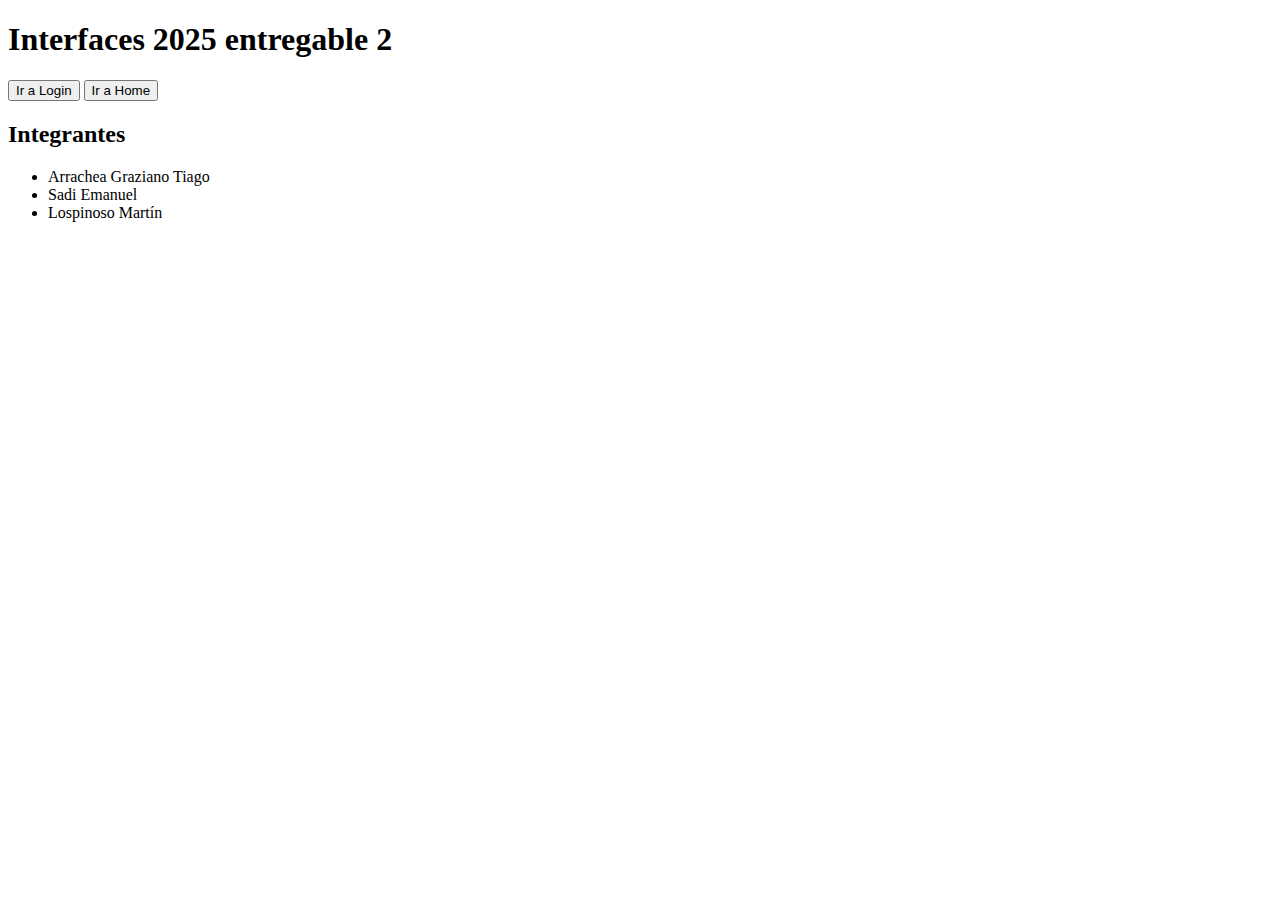
<file: index.html>
<!DOCTYPE html>
<html lang="en">
<head>
    <meta charset="UTF-8">
    <meta name="viewport" content="width=device-width, initial-scale=1.0">
    <title>Document</title>
</head>
<body>
    <h1>Interfaces 2025 entregable 2</h1>
    <button onclick="location.href='Login.html'">Ir a Login</button>
    <button onclick="location.href='Home.html'">Ir a Home</button>

    <h2>Integrantes</h2>
    <ul>
        <li>Arrachea Graziano Tiago</li>
        <li>Sadi Emanuel</li>
        <li>Lospinoso Martín</li>
</body>
</html>
</file>
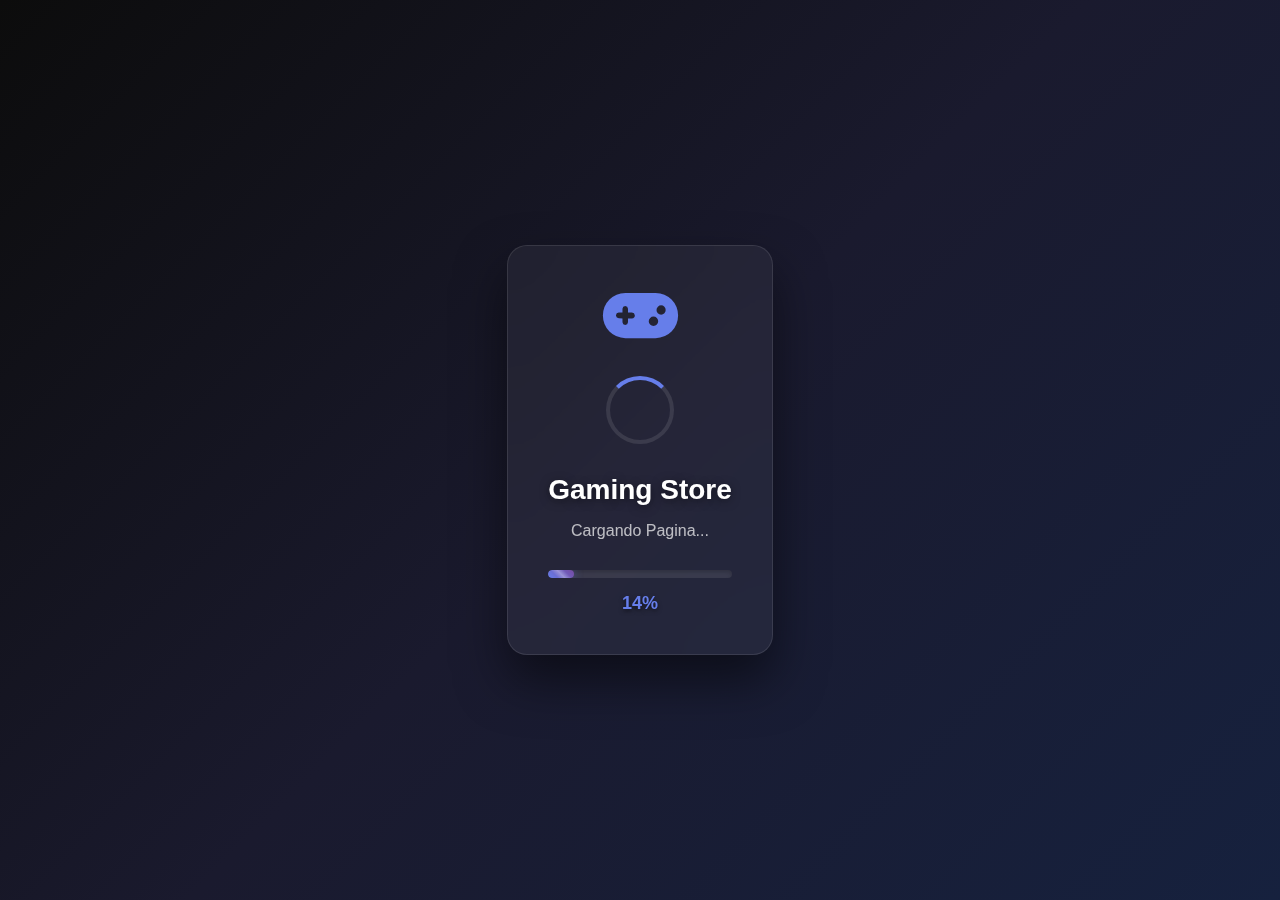
<file: Home.html>
<!DOCTYPE html>
<html>
<head>
    <meta charset="UTF-8">
    <meta name="viewport" content="width=device-width, initial-scale=1.0">
    <title>Gaming Store</title>
    <link rel="stylesheet" href="css/style.css" />
    <link href="https://cdnjs.cloudflare.com/ajax/libs/font-awesome/6.0.0/css/all.min.css" rel="stylesheet">
</head>
<body>

    <!-- Pantalla de carga -->
    <div id="pantalla-carga" class="pantalla-carga">
        <div class="carga-container">
            <div class="carga-logo">
                <i class="fas fa-gamepad"></i>
            </div>
            <div class="carga-spinner"></div>
            <div class="carga-texto">
                <h2>Gaming Store</h2>
                <p>Cargando Pagina...</p>
            </div>
            <div class="contenedor-progreso">
                <div class="barra-progreso">
                    <div class="relleno-progreso" id="relleno-progreso"></div>
                </div>
                <div class="porcentaje-progreso" id="porcentaje-progreso">0%</div>
            </div>
        </div>
    </div>

    <header class="header">
        <div class="logo">
            <div class="logo-icon">
                <i class="fas fa-gamepad"></i>
            </div>
        </div>
        
        <div class="contenedor-busqueda">
            <input type="text" placeholder="Buscar" class="entrada-busqueda">
            <i class="fas fa-search icono-busqueda"></i>
        </div>
        
        <div class="menu-toggle" id="menu-toggle">
            <i class="fas fa-bars"></i>
        </div>
        
        <!-- Menú hamburguesa desplegable -->
        <div class="menu-dropdown" id="menu-dropdown">
            <div class="menu-overlay" id="menu-overlay"></div>
            <div class="menu-panel">
                <div class="menu-header">
                    <h3>Menú</h3>
                    <button class="menu-close" id="menu-close">
                        <i class="fas fa-times"></i>
                    </button>
                </div>
                <div class="menu-content">
                    <ul class="menu-options">
                        <!-- Navegación principal -->
                        <li class="menu-option menu-nav-item active">
                            <i class="fas fa-home"></i>
                            <span>Inicio</span>
                        </li>
                        <li class="menu-option menu-nav-item">
                            <i class="fas fa-clock"></i>
                            <span>Recientes</span>
                        </li>
                        <li class="menu-option menu-nav-item">
                            <i class="fas fa-fire"></i>
                            <span>Tendencias</span>
                        </li>
                        <li class="menu-option menu-nav-item">
                            <i class="fas fa-lightbulb"></i>
                            <span>Sugerencias</span>
                        </li>
                        <li class="menu-option menu-nav-item">
                            <i class="fas fa-star"></i>
                            <span>Nuevos</span>
                        </li>
                        <li class="menu-option menu-nav-item">
                            <i class="fas fa-mountain"></i>
                            <span>Aventura</span>
                        </li>
                        <li class="menu-option menu-nav-item">
                            <i class="fas fa-car"></i>
                            <span>Autos</span>
                        </li>
                        <li class="menu-option menu-nav-item">
                            <i class="fas fa-crosshairs"></i>
                            <span>Battle Royale</span>
                        </li>
                        <li class="menu-option menu-nav-item">
                            <i class="fas fa-futbol"></i>
                            <span>Deportes</span>
                        </li>
                        <li class="menu-option menu-nav-item">
                            <i class="fas fa-ghost"></i>
                            <span>Terror</span>
                        </li>
                        <li class="menu-option menu-nav-item">
                            <i class="fas fa-shield-alt"></i>
                            <span>Guerra</span>
                        </li>
                        <li class="menu-option menu-nav-item">
                            <i class="fas fa-users"></i>
                            <span>Cooperativos</span>
                        </li>
                        
                        <!-- Separador -->
                        <li class="menu-separator" style="height: 1px; background: rgba(255, 255, 255, 0.1); margin: 20px 30px; display: none;"></li>
                        
                        <!-- Opciones del usuario -->
                        <li class="menu-option">
                            <i class="fas fa-user"></i>
                            <span>Perfil</span>
                        </li>
                        <li class="menu-option">
                            <i class="fas fa-cog"></i>
                            <span>Configuración</span>
                        </li>
                        <li class="menu-option">
                            <i class="fas fa-bell"></i>
                            <span>Notificaciones</span>
                        </li>
                        <li class="menu-option">
                            <i class="fas fa-share-alt"></i>
                            <span>Redes</span>
                        </li>
                        <li class="menu-option">
                            <i class="fas fa-life-ring"></i>
                            <span>Soporte</span>
                        </li>
                        <li class="menu-option">
                            <i class="fas fa-award"></i>
                            <span>Créditos</span>
                        </li>
                        <li class="menu-option">
                            <i class="fas fa-file-contract"></i>
                            <span>Términos de servicio</span>
                        </li>
                        <li class="menu-option">
                            <i class="fas fa-shield-alt"></i>
                            <span>Política de privacidad</span>
                        </li>
                        <li class="menu-option menu-logout">
                            <i class="fas fa-sign-out-alt"></i>
                            <span>Cerrar sesión</span>
                        </li>
                    </ul>
                </div>
            </div>
        </div>
    </header>

    <div class="main-container">
        <aside class="nav-bar" id="nav-bar">
            <nav class="nav-menu">
                <ul>
                    <li class="nav-item active">
                        <i class="fas fa-home"></i>
                        <span>Inicio</span>
                    </li>
                    <li class="nav-item">
                        <i class="fas fa-clock"></i>
                        <span>Recientes</span>
                    </li>
                    <li class="nav-item">
                        <i class="fas fa-fire"></i>
                        <span>Tendencias</span>
                    </li>
                    <li class="nav-item">
                        <i class="fas fa-lightbulb"></i>
                        <span>Sugerencias</span>
                    </li>
                    <li class="nav-item">
                        <i class="fas fa-star"></i>
                        <span>Nuevos</span>
                    </li>
                    <li class="nav-item">
                        <i class="fas fa-mountain"></i>
                        <span>Aventura</span>
                    </li>
                    <li class="nav-item">
                        <i class="fas fa-car"></i>
                        <span>Autos</span>
                    </li>
                    <li class="nav-item">
                        <i class="fas fa-crosshairs"></i>
                        <span>Battle Royale</span>
                    </li>
                    <li class="nav-item">
                        <i class="fas fa-futbol"></i>
                        <span>Deportes</span>
                    </li>
                    <li class="nav-item">
                        <i class="fas fa-ghost"></i>
                        <span>Terror</span>
                    </li>
                    <li class="nav-item">
                        <i class="fas fa-shield-alt"></i>
                        <span>Guerra</span>
                    </li>
                    <li class="nav-item">
                        <i class="fas fa-users"></i>
                        <span>Cooperativos</span>
                    </li>
                </ul>
            </nav>
        </aside>

        <main class="main-content">
            <section class="section">
                <h2 class="section-title">Novedades</h2>
                <div class="games-grid">
                    <div class="game-card">
                        <div class="game-imagen">
                            <a href="juego.html">
                                <img src="img\uncharted 4.jpg" alt="Uncharted 4">
                                <div class="boton-play">
                                    <i class="fas fa-play"></i>
                                </div>
                            </a>
                        </div>
                        <h3>UNCHARTED 4</h3>
                        <p>Aventura</p>
                    </div>
                    <div class="game-card">
                        <div class="game-imagen">
                            <img src="/img/cs2.jpg" alt="CS2">
                            <div class="boton-play">
                                <i class="fas fa-play"></i>
                            </div>
                        </div>
                        <h3>COUNTER STRIKE GLOBAL OFFENSIVE 2</h3>
                        <p>Acción</p>
                    </div>
                    <div class="game-card">
                        <div class="game-imagen">
                            <img src="img/fifa14.jpg" alt="FIFA 14">
                            <div class="boton-play">
                                <i class="fas fa-play"></i>
                            </div>
                        </div>
                        <h3>FIFA 14</h3>
                        <p>Deportes</p>
                    </div>
                    <div class="game-card">
                        <div class="game-imagen">
                            <img src="img/pes2013.jpg" alt="PES 2013">
                            <div class="boton-play">
                                <i class="fas fa-play"></i>
                            </div>
                        </div>
                        <h3>PES 2013</h3>
                        <p>Deportes</p>
                    </div>
                    <div class="game-card">
                        <div class="game-imagen">
                            <img src="img/black ops 3.jpg" alt="COD 3">
                            <div class="boton-play">
                                <i class="fas fa-play"></i>
                            </div>
                        </div>
                        <h3>COD 3</h3>
                        <p>Acción</p>
                    </div>
                    <div class="game-card">
                        <div class="game-imagen">
                            <img src="img/pes2012.jpg" alt="PES 2012">
                            <div class="boton-play">
                                <i class="fas fa-play"></i>
                            </div>
                        </div>
                        <h3>PES 2012</h3>
                        <p>Deportes</p>
                    </div>
                    <div class="game-card">
                        <div class="game-imagen">
                            <img src="img\fc26.jpg" alt="FIFA 26">
                            <div class="boton-play">
                                <i class="fas fa-play"></i>
                            </div>
                        </div>
                        <h3>FIFA 26</h3>
                        <p>Deportes</p>
                    </div>
                </div>
                <button class="flecha-scroll scroll-izquierda">
                    <i class="fas fa-chevron-left"></i>
                </button>
                <button class="flecha-scroll scroll-derecha">
                    <i class="fas fa-chevron-right"></i>
                </button>
            </section>

            <!-- Juegos para ti Section -->
            <section class="section">
                <h2 class="section-title">Juegos para ti</h2>
                <div class="games-grid horizontal">
                    <div class="game-card-horizontal">
                        <div class="game-imagen">
                            <img src="img/fifa15.jpg" alt="FIFA 15">
                            <div class="boton-play">
                                <i class="fas fa-play"></i>
                            </div>
                        </div>
                    </div>
                    <div class="game-card-horizontal">
                        <div class="game-imagen">
                            <img src="img/fifa16.jpg" alt="FIFA 16">
                            <div class="boton-play">
                                <i class="fas fa-play"></i>
                            </div>
                        </div>
                    </div>
                    <div class="game-card-horizontal">
                        <div class="game-imagen">
                            <img src="img/fifa17.jpg" alt="FIFA 17">
                            <div class="boton-play">
                                <i class="fas fa-play"></i>
                            </div>
                        </div>
                    </div>
                    <div class="game-card-horizontal">
                        <div class="game-imagen">
                            <img src="img/fifa18.jpg" alt="FIFA 18">
                            <div class="boton-play">
                                <i class="fas fa-play"></i>
                            </div>
                        </div>
                    </div>
                </div>
                <button class="flecha-scroll scroll-izquierda">
                    <i class="fas fa-chevron-left"></i>
                </button>
                <button class="flecha-scroll scroll-derecha">
                    <i class="fas fa-chevron-right"></i>
                </button>
            </section>

            <!-- Tendencias Section -->
            <section class="section">
                <h2 class="section-title">Tendencias</h2>
                <div class="games-grid horizontal">
                    <div class="game-card-horizontal">
                        <div class="game-imagen">
                            <img src="img\fifa19.jpg" alt="FIFA 19">
                            <div class="boton-play">
                                <i class="fas fa-play"></i>
                            </div>
                        </div>
                    </div>
                    <div class="game-card-horizontal">
                        <div class="game-imagen">
                            <img src="img/fifa20.jpg" alt="FIFA 20">
                            <div class="boton-play">
                                <i class="fas fa-play"></i>
                            </div>
                        </div>
                    </div>
                    <div class="game-card-horizontal">
                        <div class="game-imagen">
                            <img src="img\fifa21.jpg" alt="FIFA 21">
                            <div class="boton-play">
                                <i class="fas fa-play"></i>
                            </div>
                        </div>
                    </div>
                    <div class="game-card-horizontal">
                        <div class="game-imagen">
                            <img src="img\fifa22.jpg" alt="FIFA 22">
                            <div class="boton-play">
                                <i class="fas fa-play"></i>
                            </div>
                        </div>
                    </div>
                    <div class="game-card-horizontal">
                        <div class="game-imagen">
                            <img src="img/fifa23.jpg" alt="FIFA 23">
                            <div class="boton-play">
                                <i class="fas fa-play"></i>
                            </div>
                        </div>
                    </div>
                    <div class="game-card-horizontal">
                        <div class="game-imagen">
                            <img src="img/fc24.jpg" alt="FIFA 24">
                            <div class="boton-play">
                                <i class="fas fa-play"></i>
                            </div>
                        </div>
                    </div>
                </div>
                <button class="flecha-scroll scroll-izquierda">
                    <i class="fas fa-chevron-left"></i>
                </button>
                <button class="flecha-scroll scroll-derecha">
                    <i class="fas fa-chevron-right"></i>
                </button>
            </section>
        </main>
    </div>

    <!-- Footer -->
    <footer class="footer">
        <div class="footer-content">
            <div class="footer-column">
                <h4>Acerca de nosotros</h4>
                <ul>
                    <li><a href="#">Quiénes somos</a></li>
                    <li><a href="#">Equipo</a></li>
                </ul>
            </div>
            <div class="footer-column">
                <h4>Redes</h4>
                <ul>
                    <li><a href="#"><i class="fab fa-instagram"></i> Instagram</a></li>
                    <li><a href="#"><i class="fab fa-twitter"></i> Twitter</a></li>
                </ul>
            </div>
            <div class="footer-column">
                <h4>Contacto</h4>
                <ul>
                    <li><a href="#">emasadi280@gmail.com</a></li>
                    <li><a href="#">tiagod@gmail.com</a></li>
                </ul>
            </div>
            <div class="footer-column">
                <h4>Comunidad</h4>
                <ul>
                    <li><a href="#">Discord</a></li>
                    <li><a href="#">Foro</a></li>
                </ul>
            </div>
            <div class="footer-column">
                <h4>Privacidad</h4>
                <ul>
                    <li><a href="#">Política de privacidad</a></li>
                    <li><a href="#">Cookies</a></li>
                </ul>
            </div>
            <div class="footer-column">
                <h4>Ayuda</h4>
                <ul>
                    <li><a href="#">Errores frecuentes</a></li>
                    <li><a href="#">No encuentro un juego</a></li>
                </ul>
            </div>
        </div>
    </footer>

    <script src="javaScript.js"></script>
</body>
</html>
</file>
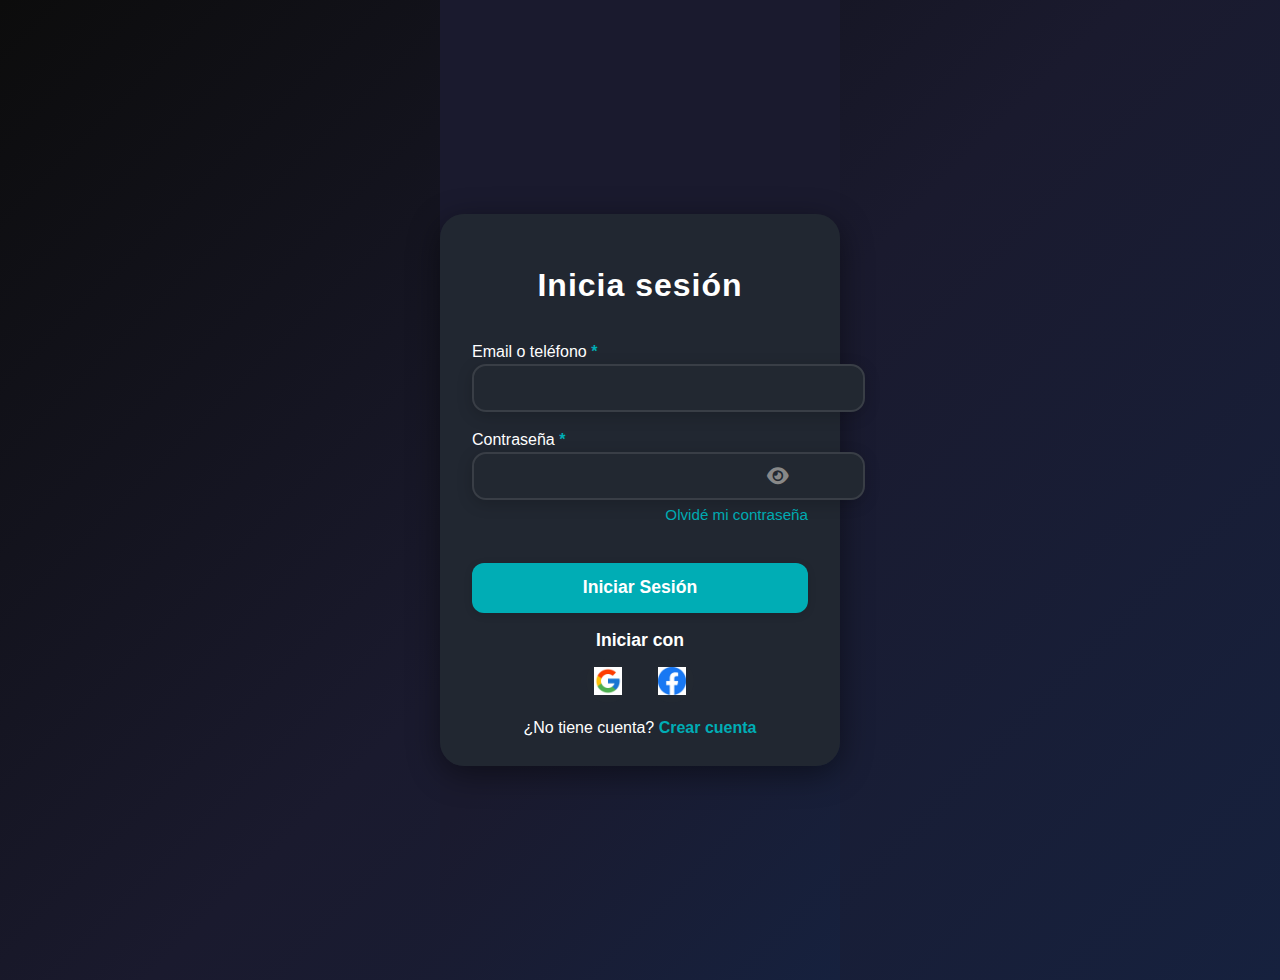
<file: Login.html>
<!DOCTYPE html>
<html lang="es">
<head>
    <meta charset="UTF-8">
    <title>Iniciar Sesión - Gaming Store</title>
    <meta name="viewport" content="width=device-width, initial-scale=1.0">
    <link rel="stylesheet" href="css/style.css" />
    <link href="https://cdnjs.cloudflare.com/ajax/libs/font-awesome/6.0.0/css/all.min.css" rel="stylesheet">
</head>
<body>
    <main class="register-main">
        <section class="register-container login-container">
            <h1 class="register-titulo">Inicia sesión</h1>
            <form class="register-form" id="login-form" autocomplete="off">
                <div class="register-input-grupo">
                    <label for="email-telefono" class="register-input-label">Email o teléfono <span class="register-required">*</span></label>
                    <input type="text" id="email-telefono" name="email-telefono" required class="register-input">
                </div>
                <div class="register-input-grupo register-password-grupo">
                    <label for="password" class="register-input-label">Contraseña <span class="register-required">*</span></label>
                    <input type="password" id="password" name="password" required class="register-input register-password-input">
                    <button type="button" class="register-toggle-password" aria-label="Mostrar/ocultar contraseña">
                        <i class="fas fa-eye"></i>
                    </button>
                </div>
                <div class="login-olvide-password">
                    <a href="#" class="login-olvide-link">Olvidé mi contraseña</a>
                </div>
                <button type="submit" class="register-submit-btn">Iniciar Sesión</button>
            </form>
            <div class="register-social">
                <span class="register-social-text">Iniciar con</span>
                <div class="register-social-icons">
                    <a href="#" class="register-social-btn register-google" aria-label="Google"><img src="img/google.jpg" alt="Google" class="register-social-logo"></a>
                    <a href="#" class="register-social-btn register-facebook" aria-label="Facebook"><img src="img/facebook.jpg" alt="Facebook" class="register-social-logo"></a>
                </div>
            </div>
            <div class="register-login-link">
                ¿No tiene cuenta? <a href="Register.html" class="register-login-link-text">Crear cuenta</a>
            </div>
        </section>
    </main>
    <script src="javaScript.js"></script>
</body>
</html>
</file>
<file: css/style.css>
<<<<<<< HEAD
* {
    margin: 0;
    padding: 0;
    box-sizing: border-box;
}

body {
    font-family: 'Segoe UI', Tahoma, Geneva, Verdana, sans-serif;
    background: linear-gradient(135deg, #0c0c0c 0%, #1a1a2e 50%, #16213e 100%);
    color: #ffffff;
    min-height: 100vh;
}

/* Pantalla de Carga */
.pantalla-carga {
    position: fixed;
    top: 0;
    left: 0;
    width: 100vw;
    height: 100vh;
    background: linear-gradient(135deg, #0c0c0c 0%, #1a1a2e 50%, #16213e 100%);
    display: flex;
    align-items: center;
    justify-content: center;
    z-index: 9999;
    overflow: hidden;
}

.carga-container {
    text-align: center;
    max-width: 400px;
    padding: 40px;
    background: rgba(255, 255, 255, 0.05);
    backdrop-filter: blur(20px);
    border-radius: 20px;
    border: 1px solid rgba(255, 255, 255, 0.1);
    box-shadow: 0 25px 50px rgba(0, 0, 0, 0.5);
}

.carga-logo {
    margin-bottom: 30px;
}

.carga-logo i {
    font-size: 60px;
    color: #667eea;
    animation: pulse 2s ease-in-out infinite;
}

.carga-spinner {
    width: 60px;
    height: 60px;
    margin: 0 auto 30px;
    border: 4px solid rgba(255, 255, 255, 0.1);
    border-top: 4px solid #667eea;
    border-radius: 50%;
    animation: spin 1s linear infinite;
}

.carga-texto {
    margin-bottom: 30px;
}

.carga-texto h2 {
    font-size: 28px;
    font-weight: bold;
    color: #ffffff;
    margin-bottom: 10px;
    text-shadow: 0 2px 10px rgba(0, 0, 0, 0.5);
}

.carga-texto p {
    font-size: 16px;
    color: rgba(255, 255, 255, 0.7);
    margin-bottom: 0;
}

.contenedor-progreso {
    width: 100%;
}

.barra-progreso {
    width: 100%;
    height: 8px;
    background: rgba(255, 255, 255, 0.1);
    border-radius: 10px;
    overflow: hidden;
    margin-bottom: 15px;
    box-shadow: inset 0 2px 4px rgba(0, 0, 0, 0.2);
}

.relleno-progreso {
    height: 100%;
    background: linear-gradient(45deg, #667eea 0%, #764ba2 100%);
    border-radius: 10px;
    width: 0%;
    transition: width 0.1s ease;
    box-shadow: 0 0 10px rgba(102, 126, 234, 0.5);
    position: relative;
}

.relleno-progreso::after {
    content: '';
    position: absolute;
    top: 0;
    left: 0;
    right: 0;
    bottom: 0;
    background: linear-gradient(45deg, transparent 30%, rgba(255, 255, 255, 0.3) 50%, transparent 70%);
    animation: shimmer 2s infinite;
}

.porcentaje-progreso {
    font-size: 18px;
    font-weight: bold;
    color: #667eea;
    text-shadow: 0 2px 4px rgba(0, 0, 0, 0.5);
}

/* Animations */
@keyframes pulse {
    0%, 100% {
        transform: scale(1);
        opacity: 1;
    }
    50% {
        transform: scale(1.1);
        opacity: 0.8;
    }
}

@keyframes spin {
    0% { transform: rotate(0deg); }
    100% { transform: rotate(360deg); }
}

@keyframes shimmer {
    0% { transform: translateX(-100%); }
    100% { transform: translateX(100%); }
}

/* Header Styles */
.header {
    background: rgba(0, 0, 0, 0.8);
    backdrop-filter: blur(10px);
    padding: 15px 30px;
    display: flex;
    align-items: center;
    justify-content: space-between;
    position: fixed;
    top: 0;
    left: 0;
    right: 0;
    z-index: 1000;
    border-bottom: 1px solid rgba(255, 255, 255, 0.1);
}

.logo {
    display: flex;
    align-items: center;
}

.logo-icon {
    width: 40px;
    height: 40px;
    background: linear-gradient(45deg, #667eea 0%, #764ba2 100%);
    border-radius: 8px;
    display: flex;
    align-items: center;
    justify-content: center;
    color: white;
    font-size: 20px;
}

.search-container, .contenedor-busqueda {
    position: relative;
    flex: 1;
    max-width: 600px;
    margin: 0 40px;
}

.search-input, .entrada-busqueda, .barra-busqueda {
    width: 100%;
    padding: 12px 20px;
    background: rgba(255, 255, 255, 0.1);
    border: 1px solid rgba(255, 255, 255, 0.2);
    border-radius: 25px;
    color: white;
    font-size: 16px;
    outline: none;
    transition: all 0.3s ease;
}

.search-input::placeholder, .entrada-busqueda::placeholder, .barra-busqueda::placeholder {
    color: rgba(255, 255, 255, 0.6);
}

.search-input:focus, .entrada-busqueda:focus, .barra-busqueda:focus {
    background: rgba(255, 255, 255, 0.15);
    border-color: #667eea;
    box-shadow: 0 0 20px rgba(102, 126, 234, 0.3);
}

.search-icon, .icono-busqueda, .boton-busqueda {
    position: absolute;
    right: 15px;
    top: 50%;
    transform: translateY(-50%);
    color: rgba(255, 255, 255, 0.6);
    cursor: pointer;
    background: none;
    border: none;
    font-size: 18px;
    transition: color 0.3s ease;
}

.search-icon:hover, .icono-busqueda:hover, .boton-busqueda:hover {
    color: #667eea;
}

.menu-toggle {
    font-size: 24px;
    cursor: pointer;
    color: rgba(255, 255, 255, 0.8);
    transition: color 0.3s ease;
    z-index: 1001;
    position: relative;
}

.menu-toggle:hover {
    color: #667eea;
}

/* Menú hamburguesa desplegable */
.menu-dropdown {
    position: fixed;
    top: 0;
    left: 0;
    width: 100vw;
    height: 100vh;
    z-index: 2000;
    opacity: 0;
    visibility: hidden;
    transition: all 0.3s ease;
}

.menu-dropdown.active {
    opacity: 1;
    visibility: visible;
}

.menu-overlay {
    position: absolute;
    top: 0;
    left: 0;
    width: 100%;
    height: 100%;
    background: rgba(0, 0, 0, 0.7);
    backdrop-filter: blur(5px);
}

.menu-panel {
    position: absolute;
    top: 0;
    right: 0;
    width: 350px;
    height: 100%;
    background: linear-gradient(135deg, #1a1a2e 0%, #16213e 100%);
    border-left: 1px solid rgba(255, 255, 255, 0.1);
    transform: translateX(100%);
    transition: transform 0.3s ease;
    overflow-y: auto;
    box-shadow: -10px 0 30px rgba(0, 0, 0, 0.5);
}

.menu-dropdown.active .menu-panel {
    transform: translateX(0);
}

.menu-header {
    display: flex;
    align-items: center;
    justify-content: space-between;
    padding: 25px 30px;
    border-bottom: 1px solid rgba(255, 255, 255, 0.1);
    background: rgba(0, 0, 0, 0.3);
}

.menu-header h3 {
    color: #ffffff;
    font-size: 24px;
    font-weight: bold;
    margin: 0;
}

.menu-close {
    background: none;
    border: none;
    color: rgba(255, 255, 255, 0.8);
    font-size: 24px;
    cursor: pointer;
    transition: color 0.3s ease;
    padding: 5px;
}

.menu-close:hover {
    color: #667eea;
}

.menu-content {
    padding: 20px 0;
}

.menu-options {
    list-style: none;
    margin: 0;
    padding: 0;
}

.menu-option {
    display: flex;
    align-items: center;
    padding: 15px 30px;
    cursor: pointer;
    transition: all 0.3s ease;
    border-left: 3px solid transparent;
}

.menu-option:hover {
    background: rgba(255, 255, 255, 0.1);
    border-left-color: #667eea;
}

.menu-option.menu-logout {
    margin-top: 20px;
    border-top: 1px solid rgba(255, 255, 255, 0.1);
    color: #ff6b6b;
}

.menu-option.menu-logout:hover {
    background: rgba(255, 107, 107, 0.1);
    border-left-color: #ff6b6b;
}

.menu-option i {
    margin-right: 15px;
    width: 20px;
    text-align: center;
    font-size: 16px;
    color: #667eea;
}

.menu-option.menu-logout i {
    color: #ff6b6b;
}

.menu-option span {
    font-size: 16px;
    font-weight: 500;
    color: #ffffff;
}

/* Estilos especiales para elementos de navegación en el menú */
.menu-option.menu-nav-item {
    border-left: 3px solid transparent;
    display: none; /* Oculto por defecto en desktop */
}

.menu-option.menu-nav-item:hover {
    background: rgba(102, 126, 234, 0.1);
    border-left-color: #667eea;
}

.menu-option.menu-nav-item.active {
    background: rgba(102, 126, 234, 0.2);
    border-left-color: #667eea;
}

.menu-option.menu-nav-item.active i {
    color: #667eea;
}

.menu-option.menu-nav-item.active span {
    color: #667eea;
}

/* ===== ESTILOS ESPECÍFICOS PARA REGISTER ===== */

/* Layout principal del registro */
.register-main {
    min-height: 100vh;
    display: flex;
    align-items: center;
    justify-content: center;
    background: linear-gradient(135deg, #1a1a2e 60%, #16213e 100%);
    padding-top: 40px;
    padding-bottom: 40px;
}

.register-container {
    background: rgba(34, 40, 49, 0.98);
    border-radius: 24px;
    box-shadow: 0 8px 32px rgba(0,0,0,0.45);
    padding: 2.5rem 2rem 2rem 2rem;
    width: 480px;
    box-sizing: border-box;
    display: flex;
    flex-direction: column;
    align-items: center;
    animation: fadeIn 0.8s;
}

.register-titulo {
    color: #fff;
    margin-bottom: 1.2rem;
    font-size: 2rem;
    font-weight: 700;
    letter-spacing: 1px;
    text-align: center;
}

/* Formulario de registro */
.register-form {
    width: 100%;
    display: flex;
    flex-direction: column;
    gap: 1.2rem;
    padding: 1.2rem 0 1.2rem 0;
}

.register-input-grupo {
    display: flex;
    flex-direction: column;
    gap: 0rem;
    width: 100%;
    position: relative;
}

.register-password-grupo .register-password-input {
    padding-right: 2.8rem;
}

.register-input-label {
    color: #fff;
    font-size: 1rem;
    font-weight: 500;
    margin-bottom: 0.2rem;
}

.register-required {
    color: #00adb5;
    font-weight: bold;
}

.register-input {
    width: 100%;
    padding: 1rem 3rem 1rem 1rem;
    border-radius: 14px;
    border: 2px solid #393e46;
    background: #222831;
    color: #fff;
    font-size: 1.08rem;
    font-weight: 500;
    transition: box-shadow 0.2s, background 0.2s, border-color 0.2s;
    box-shadow: 0 4px 16px rgba(0,0,0,0.18);
}

.register-input:focus {
    outline: none;
    box-shadow: 0 0 0 3px #00adb5, 0 4px 16px rgba(0,0,0,0.22);
    background: #393e46;
    border-color: #00adb5;
}

/* Botón de mostrar/ocultar contraseña */
.register-toggle-password {
    position: absolute;
    right: 1.2rem;
    top: 65%;
    transform: translateY(-50%);
    height: 2rem;
    width: 2rem;
    display: flex;
    align-items: center;
    justify-content: center;
    background: none;
    border: none;
    color: #888;
    font-size: 1.3rem;
    cursor: pointer;
    transition: color 0.2s;
    z-index: 3;
    padding: 0;
}

.register-toggle-password:hover {
    color: #00adb5;
}

/* Captcha personalizado */
.register-captcha-container {
    display: flex;
    flex-direction: column;
    align-items: center;
    gap: 0.2rem;
    background: none;
    box-shadow: none;
    padding: 0;
    margin-bottom: 0;
    text-align: center;
}

.register-codigo-captcha {
    font-size: 1.5rem;
    font-weight: bold;
    letter-spacing: 0.3em;
    color: #fff;
    text-align: center;
    background: #222831;
    border-radius: 10px;
    padding: 0.7rem 1rem;
    margin-bottom: 0.1rem;
    width: 100%;
}

.register-captcha-input-grupo {
    display: flex;
    flex-direction: column;
    gap: 0rem;
    width: 100%;
    max-width: 220px;
    margin: 0 auto;
    position: relative;
}

.register-captcha-input {
    width: 100%;
    padding: 1rem;
    border-radius: 14px;
    border: 2px solid #393e46;
    background: #222831;
    color: #fff;
    font-size: 1.08rem;
    font-weight: 500;
    transition: box-shadow 0.2s, background 0.2s, border-color 0.2s;
    box-shadow: 0 4px 16px rgba(0,0,0,0.18);
}

.register-captcha-input:focus {
    outline: none;
    box-shadow: 0 0 0 3px #00adb5, 0 4px 16px rgba(0,0,0,0.22);
    background: #393e46;
    border-color: #00adb5;
}

/* Botón de envío */
.register-submit-btn {
    width: 100%;
    padding: 0.9rem;
    background: #00adb5;
    color: #fff;
    border: none;
    border-radius: 12px;
    font-size: 1.1rem;
    font-weight: 600;
    cursor: pointer;
    margin-top: 0.5rem;
    margin-bottom: -1rem;
    box-shadow: 0 2px 8px rgba(0,0,0,0.12);
    transition: background 0.2s, transform 0.2s;
    position: relative;
overflow: hidden;
}

.register-submit-btn:hover {
    background: #009ca3;
    transform: translateY(-2px) scale(1.03);
    animation: glowButton 1.5s infinite alternate;
}

/* ANIMACIÓN 2: Efecto glow para botón de registro */
@keyframes glowButton {
    from {
        box-shadow: 0 5px 20px rgba(102, 126, 234, 0.4);
    }
    to {
        box-shadow: 0 8px 30px rgba(102, 126, 234, 0.8);
    }
}

/* Sección de redes sociales */
.register-social {
    margin: 0 0 0.5rem 0;
    margin-top: 1;
    text-align: center;
    width: 100%;
}

.register-social-text {
    color: #fff;
    font-size: 1.1rem;
    font-weight: 600;
    margin-bottom: 0.2rem;
    display: block;
    background: none;
    border-radius: 0;
    padding: 0.9rem 0 0.3rem 0;
    width: 100%;
}

.register-social-icons {
    display: flex;
    gap: 1.2rem;
    justify-content: center;
    margin-top: 0.2rem;
    width: 100%;
}

.register-social-btn {
    display: flex;
    align-items: center;
    justify-content: center;
    width: 44px;
    height: 44px;
    border-radius: 50%;
    background: #222831;
    color: #fff;
    font-size: 2rem;
    transition: background 0.2s, transform 0.2s, border-radius 0.2s;
    border: none;
    flex: 1;
    max-width: 44px;
}

.register-social-logo {
    width: 28px;
    height: 28px;
}

.register-google:hover {
    box-shadow: 0 0 0 3px #00adb5;
    transform: scale(1.08);
    border-radius: 50%;
}

.register-facebook:hover {
    box-shadow: 0 0 0 3px #00adb5;
    transform: scale(1.08);
    border-radius: 50%;
}

/* Link de login */
.register-login-link {
    margin-top: 0.5rem;
    text-align: center;
    color: #fff;
    font-size: 1rem;
}

.register-login-link-text {
    color: #00adb5;
    text-decoration: none;
    font-weight: 600;
    transition: text-decoration 0.2s;
}

.register-login-link-text:hover {
    text-decoration: underline;
}

/* Animación fadeIn para el contenedor */
@keyframes fadeIn {
    from {
        opacity: 0;
        transform: translateY(20px);
    }
    to {
        opacity: 1;
        transform: translateY(0);
    }
}



/* ===== ESTILOS ESPECÍFICOS PARA LOGIN ===== */

/* Contenedor de login más compacto con transición suave */
.login-container {
    width: 400px;
    padding: 2rem 2rem 1.8rem 2rem;
    transition: all 0.4s cubic-bezier(0.25, 0.46, 0.45, 0.94);
    animation: loginFadeIn 0.8s ease-out;
}

/* Inputs más pequeños para el login */
.login-container .register-input {
    padding: 0.8rem 2.5rem 0.8rem 0.8rem;
    font-size: 1rem;
}

.login-container .register-password-grupo .register-password-input {
    padding-right: 2.5rem;
}

.login-container .register-toggle-password {
    right: 1rem;
    height: 1.8rem;
    width: 1.8rem;
    font-size: 1.2rem;
}

/* Enlace de "Olvidé mi contraseña" */
.login-olvide-password {
    display: flex;
    justify-content: flex-end;
    margin: -0.8rem 0 0.8rem 0;
    width: 100%;
}

.login-olvide-link {
    color: #00adb5;
    text-decoration: none;
    font-size: 0.95rem;
    font-weight: 500;
    transition: color 0.2s, text-decoration 0.2s;
}

.login-olvide-link:hover {
    color: #009ca3;
    text-decoration: underline;
}

/* Animación específica para el login */
@keyframes loginFadeIn {
    from {
        opacity: 0;
        transform: translateY(30px) scale(0.95);
    }
    to {
        opacity: 1;
        transform: translateY(0) scale(1);
    }
}


/* Mostrar navegación en menú solo en móvil */
@media (max-width: 480px) {
    .menu-option.menu-nav-item {
        display: flex; /* Mostrar en móvil */
    }
    
    .menu-separator {
        display: block !important; /* Mostrar separador en móvil */
    }
    
    .menu-panel {
        width: 350px; /* Más ancho en móvil para la navegación */
    }
}

/* Responsive para el menú */
@media (max-width: 480px) {
    .menu-panel {
        width: 350px;
    }
}

/* Main Container */
.main-container {
    display: flex;
    margin-top: 80px;
}

@media (max-width: 480px) {
    .main-container {
        margin-top: 10px;
    }
}

/* Sidebar Styles */
.nav-bar {
    width: 250px;
    background: rgba(0, 0, 0, 0.6);
    backdrop-filter: blur(10px);
    padding: 20px 0;
    position: fixed;
    left: 0;
    top: 70px;
    height: calc(100vh - 70px);
    overflow-y: auto;
    border-right: 1px solid rgba(255, 255, 255, 0.1);
}

.nav-menu ul {
    list-style: none;
}

.nav-item {
    display: flex;
    align-items: center;
    padding: 15px 25px;
    cursor: pointer;
    transition: all 0.3s ease;
    border-left: 3px solid transparent;
}

.nav-item:hover {
    background: rgba(255, 255, 255, 0.1);
    border-left-color: #667eea;
}

.nav-item.active {
    background: rgba(102, 126, 234, 0.2);
    border-left-color: #667eea;
    color: #667eea;
}

.nav-item i {
    margin-right: 12px;
    width: 20px;
    text-align: center;
    font-size: 16px;
}

.nav-item span {
    font-size: 14px;
    font-weight: 500;
}

/* Main Content */
.main-content {
    flex: 1;
    margin-left: 250px;
    padding: 30px 40px;
    display: block;
}

/* Section Styles */
.section {
    margin-bottom: 50px;
    position: relative;
    display: block;
    width: 100%;
    overflow: visible; /* Cambiar para que las flechas se vean */
}

.section-title {
    font-size: 24px;
    font-weight: bold;
    margin-bottom: 25px;
    color: #ffffff;
    text-shadow: 0 2px 4px rgba(0, 0, 0, 0.5);
}

/* Games Grid - FIXED para mostrar como en la imagen */
.games-grid {
    display: flex;
    gap: 20px;
    overflow-x: auto;
    overflow-y: hidden;
    padding-bottom: 20px;
    scroll-behavior: smooth;
    scrollbar-width: none; /* Firefox */
    -ms-overflow-style: none; /* Internet Explorer 10+ */
    /* Forzar overflow calculando exactamente el espacio disponible */
    width: calc(100% - 140px); /* Espacio para las flechas más margen */
    max-width: calc(100vw - 390px); /* 250px sidebar + 140px flechas */
}

.games-grid::-webkit-scrollbar {
    display: none; /* WebKit */
}

/* Game Cards - Vertical (Novedades) */
.game-card {
    min-width: 200px;
    width: 200px;
    background: rgba(255, 255, 255, 0.05);
    border-radius: 12px;
    overflow: hidden;
    transition: all 0.3s ease;
    cursor: pointer;
    backdrop-filter: blur(10px);
    border: 1px solid rgba(255, 255, 255, 0.1);
    flex-shrink: 0;
}

.game-card:hover {
    transform: translateY(-10px);
    box-shadow: 0 20px 40px rgba(0, 0, 0, 0.4);
    border-color: #667eea;
}

.game-imagen {
    position: relative;
    width: 100%;
    height: 250px;
    overflow: hidden;
}

.game-imagen img {
    width: 100%;
    height: 100%;
    object-fit: cover;
    transition: transform 0.3s ease;
}

.game-card:hover .game-imagen img {
    transform: scale(1.1);
}

.play-button, .boton-play {
    position: absolute;
    top: 50%;
    left: 50%;
    transform: translate(-50%, -50%);
    width: 50px;
    height: 50px;
    background: rgba(102, 126, 234, 0.9);
    border-radius: 50%;
    display: flex;
    align-items: center;
    justify-content: center;
    color: white;
    font-size: 18px;
    opacity: 0;
    transition: all 0.3s ease;
    backdrop-filter: blur(10px);
    border: none;
    cursor: pointer;
    animation: pulseButton 2s infinite;
}

/* ANIMACIÓN 1: Pulse continuo para botones play */
@keyframes pulseButton {
    0%, 100% {
        box-shadow: 0 0 0 0 rgba(102, 126, 234, 0.7);
    }
    50% {
        box-shadow: 0 0 0 10px rgba(102, 126, 234, 0);
    }
}

.game-card:hover .play-button, .game-card:hover .boton-play {
    opacity: 1;
    transform: translate(-50%, -50%) scale(1.2) rotate(360deg);
    background: linear-gradient(45deg, #667eea, #764ba2, #f093fb);
    box-shadow: 0 0 30px rgba(102, 126, 234, 0.8);
}

.game-card h3 {
    padding: 15px;
    font-size: 16px;
    font-weight: bold;
    color: #ffffff;
}

.game-card p {
    padding: 0 15px 15px;
    font-size: 14px;
    color: rgba(255, 255, 255, 0.7);
}

/* Game Cards - Horizontal */
.game-card-horizontal {
    min-width: 280px;
    width: 280px;
    height: 150px;
    background: rgba(255, 255, 255, 0.05);
    border-radius: 12px;
    overflow: hidden;
    transition: all 0.3s ease;
    cursor: pointer;
    backdrop-filter: blur(10px);
    border: 1px solid rgba(255, 255, 255, 0.1);
    flex-shrink: 0;
}

.game-card-horizontal:hover {
    transform: translateY(-5px);
    box-shadow: 0 15px 30px rgba(0, 0, 0, 0.4);
    border-color: #667eea;
}

.game-card-horizontal .game-imagen {
    width: 100%;
    height: 100%;
}

.game-card-horizontal:hover .game-imagen img {
    transform: scale(1.05);
}

.game-card-horizontal .boton-play {
    width: 40px;
    height: 40px;
    font-size: 14px;
}

/* Agregar efecto hover para el botón play en cards horizontales */
.game-card-horizontal:hover .play-button, .game-card-horizontal:hover .boton-play {
    opacity: 1;
    transform: translate(-50%, -50%) scale(1.1);
}

/* Scroll Arrows */
.scroll-arrow, .flecha-scroll {
    position: absolute;
    top: 50%;
    transform: translateY(-50%);
    width: 50px;
    height: 50px;
    background: linear-gradient(45deg, #667eea, #764ba2);
    border: none;
    border-radius: 50%;
    color: white;
    font-size: 18px;
    cursor: pointer;
    transition: all 0.3s ease;
    box-shadow: 0 4px 15px rgba(102, 126, 234, 0.4);
    z-index: 10;
    display: flex;
    align-items: center;
    justify-content: center;
}

.scroll-derecha {
    right: 10px;
    display: flex; /* Mostrar inicialmente */
    opacity: 1;
    visibility: visible;
}

.scroll-izquierda {
    left: 10px;
    display: none; /* Inicialmente oculta */
    opacity: 0;
    visibility: hidden;
}

.scroll-arrow:hover, .flecha-scroll:hover {
    transform: translateY(-50%) scale(1.1);
    box-shadow: 0 6px 20px rgba(102, 126, 234, 0.6);
    animation: shakeArrow 0.6s ease-in-out;
}

/* ANIMACIÓN 3: Shake para flechas de navegación */
@keyframes shakeArrow {
    0%, 100% { transform: translateY(-50%) scale(1.1) translateX(0); }
    25% { transform: translateY(-50%) scale(1.1) translateX(-5px); }
    75% { transform: translateY(-50%) scale(1.1) translateX(5px); }
}

/* Footer */
.footer {
    background: rgba(0, 0, 0, 0.8);
    backdrop-filter: blur(10px);
    padding: 40px 0;
    border-top: 1px solid rgba(255, 255, 255, 0.1);
    margin-left: 250px;
}

.footer-content {
    display: grid;
    grid-template-columns: repeat(auto-fit, minmax(200px, 1fr));
    gap: 30px;
    max-width: 1200px;
    margin: 0 auto;
    padding: 0 40px;
}

.footer-column h4 {
    color: #667eea;
    margin-bottom: 15px;
    font-size: 16px;
    font-weight: 600;
}

.footer-column ul {
    list-style: none;
}

.footer-column li {
    margin-bottom: 8px;
}

.footer-column a {
    color: rgba(255, 255, 255, 0.7);
    text-decoration: none;
    font-size: 14px;
    transition: color 0.3s ease;
}

.footer-column a:hover {
    color: #667eea;
}

.footer-column i {
    margin-right: 8px;
}

/* ANIMACIÓN 4: Overlay de éxito para registro/login */
.success-overlay {
    position: fixed;
    top: 0;
    left: 0;
    width: 100vw;
    height: 100vh;
    background: rgba(0, 0, 0, 0.8);
    display: flex;
    align-items: center;
    justify-content: center;
    z-index: 10000;
    opacity: 0;
    transform: scale(0.8);
    transition: all 0.4s cubic-bezier(0.175, 0.885, 0.32, 1.275);
    
}

.success-overlay.show {
    opacity: 1;
    transform: scale(1);
}

.success-container {
    background: rgba(255, 255, 255, 0.1);
    backdrop-filter: blur(20px);
    border-radius: 20px;
    padding: 40px;
    text-align: center;
    border: 1px solid rgba(255, 255, 255, 0.2);
    box-shadow: 0 25px 50px rgba(0, 0, 0, 0.5);
    animation: successBounce 0.6s ease-out;
}

.success-icon {
    width: 80px;
    height: 80px;
    background: linear-gradient(45deg, #4CAF50, #45a049);
    border-radius: 50%;
    display: flex;
    align-items: center;
    justify-content: center;
    margin: 0 auto 20px;
    color: white;
    font-size: 40px;
    animation: checkPulse 1s infinite;
}

.success-container h2 {
    color: #4CAF50;
    margin-bottom: 10px;
    font-size: 28px;
}

.success-container p {
    color: rgba(255, 255, 255, 0.8);
    font-size: 16px;
}

/* ANIMACIÓN DEL CARRUSEL: Cards se achican durante el scroll */
.game-card.scrolling-animation,
.game-card-horizontal.scrolling-animation {
    transform: scale(0.9);
    opacity: 0.7;
    transition: all 0.3s cubic-bezier(0.25, 0.46, 0.45, 0.94);
}

.game-card,
.game-card-horizontal {
    transition: all 0.3s ease;
}

@keyframes successBounce {
    0% {
        transform: scale(0.3) rotate(-45deg);
        opacity: 0;
    }
    60% {
        transform: scale(1.1) rotate(5deg);
        opacity: 1;
    }
    100% {
        transform: scale(1) rotate(0deg);
        opacity: 1;
    }
}

@keyframes checkPulse {
    0%, 100% {
        transform: scale(1);
        box-shadow: 0 0 0 0 rgba(76, 175, 80, 0.7);
    }
    50% {
        transform: scale(1.05);
        box-shadow: 0 0 0 20px rgba(76, 175, 80, 0);
    }
}

.register-submit-btn.success {
    background: #28a745;
    cursor: default;
    transform: none;
}

.register-submit-btn.success::before {
    content: '';
    position: absolute;
    top: 0;
    left: -100%;
    width: 100%;
    height: 100%;
    background: linear-gradient(90deg, transparent, rgba(255,255,255,0.2), transparent);
    animation: fillSuccess 1s ease-out forwards;
}

.register-submit-btn.success::after {
    position: absolute;
    top: 50%;
    left: 50%;
    transform: translate(-50%, -50%);
    font-size: 1.2rem;
    opacity: 0;
    animation: showCheck 0.3s ease-out 0.7s forwards;
}

@keyframes fillSuccess {
    0% {
        left: -100%;
        background: #00adb5;
    }
    100% {
        left: 100%;
        background: #28a745;
    }
}

@keyframes showCheck {
    0% {
        opacity: 0;
        transform: translate(-50%, -50%) scale(0.5);
    }
    100% {
        opacity: 1;
        transform: translate(-50%, -50%) scale(1);
    }
}






/* Responsive Design */

/* Mobile First - Hasta 480px */
@media (max-width: 480px) {
    /* Header para móvil */
    .header {
        padding: 8px 15px;
        height: 60px;
        flex-wrap: nowrap;
    }
    
    .logo-icon {
        width: 35px;
        height: 35px;
        font-size: 18px;
    }
    
    .contenedor-busqueda {
        margin: 0 10px;
        max-width: none;
        flex: 1;
    }
    
    .entrada-busqueda {
        padding: 10px 15px;
        font-size: 14px;
    }
    
    .menu-toggle {
        font-size: 20px;
    }
    
    /* Sidebar oculto en móvil */
    .nav-bar {
        transform: translateX(-100%);
        transition: transform 0.3s ease;
        width: 280px;
        z-index: 1500;
    }
    
    /* Main content para móvil */
    .main-content {
        margin-left: 0;
        padding: 15px;
        margin-top: 60px;
    }
    
    /* Secciones más compactas */
    .section {
        margin-bottom: 20px;
    }
    
    .section-title {
        font-size: 20px;
        margin-bottom: 20px;
    }
    
    /* Grid de juegos para móvil */
    .games-grid {
        gap: 15px;
        width: calc(100% - 80px);
        max-width: calc(100vw - 110px);
        padding-bottom: 15px;
    }
    
    /* Cards verticales más pequeñas */
    .game-card {
        min-width: 140px;
        width: 140px;
    }
    
    .game-card .game-imagen {
        height: 180px;
    }
    
    .game-card h3 {
        padding: 10px;
        font-size: 14px;
    }
    
    .game-card p {
        padding: 0 10px 10px;
        font-size: 12px;
    }
    
    /* Cards horizontales para móvil */
    .game-card-horizontal {
        min-width: 200px;
        width: 200px;
        height: 110px;
    }
    
    .game-card-horizontal .boton-play {
        width: 35px;
        height: 35px;
        font-size: 12px;
    }
    
    /* Flechas más pequeñas */
    .scroll-arrow, .flecha-scroll {
        width: 40px;
        height: 40px;
        font-size: 16px;
    }
    
    .scroll-derecha {
        right: 5px;
    }
    
    .scroll-izquierda {
        left: 5px;
    }
    
    /* Footer para móvil */
    .footer {
        margin-left: 0;
        padding: 30px 0;
    }
    
    .footer-content {
        grid-template-columns: 1fr 1fr;
        gap: 20px;
        padding: 0 15px;
    }
    
    .footer-column {
        margin-bottom: 15px;
    }
    
    /* Menú hamburguesa para móvil */
    .menu-panel {
        width: 350px;
    }
    
    /* Pantalla de carga para móvil */
    .carga-container {
        margin: 15px;
        padding: 25px 15px;
        max-width: 90vw;
    }
    
    .carga-logo i {
        font-size: 45px;
    }
    
    .carga-texto h2 {
        font-size: 22px;
    }
    
    .carga-texto p {
        font-size: 14px;
    }
    
    .porcentaje-progreso {
        font-size: 16px;
    }
}

/* Menú sidebar para móvil */
@media (max-width: 480px) {
    /* Sidebar siempre oculto en móvil - se usa el menú hamburguesa del header */
    .nav-bar {
        display: none;
    }
}

body {
    margin: 0;
    padding: 0;
    background-color: #000005;
    display: flex;
    flex-direction: column;
    /* justify-content: space-between; */
    align-items: center;
}
header{
    background-color: #0A0A0A;
    display: flex;
    justify-content: space-between;
    align-items: center;
    width: 100vw;
    height: 80px;
}
.logo {
    width: 70px;
    height: 70px;
}
.buscar {
    display: flex;
    justify-content: space-between;
    align-items: center;
    background-color: #969696;
    width: 500px;
    padding: 0 20px;
    border-radius: 20px;
}
.buscar p {
    color: #2B2B2B;
    font-family: 'Inter', sans-serif;
}
.menuHamburguesa {
    width: 40px;
    height: 40px;
}
.espacioJuego  {
    background-color: #1E3A8A;
    width: 60%;
    border-bottom-left-radius: 20px;
    border-bottom-right-radius: 20px;
}
.juegoImagen {
    width: 100%;
    height: auto;
    display: block;
    max-width: 100%;
}
.infoJuego {
    display: flex;
    flex-direction: row;
    justify-content: space-between;
    font-weight: bold;
}
.infoJuego img {
    width: 60px;
    height: 60px;
}
.infoJuego h2 {
    color: #fff;
    font-family: 'Roboto', sans-serif;
}
.breadcrumbs {
    color: #2DD4BF;
    align-self: flex-start;
    font-family: 'Roboto', sans-serif;
}
.ayuda {
    color: #fff;
    font-family: 'Roboto', sans-serif;
    display: flex;
    flex-direction: row;
    width: 60%;
    gap: 20px;
    margin-top: 20px;
}

.ayuda p {
    font-size: 20px;
}

.instrucciones, .controles {
    background-color: #60A5FA;
    flex: 1;
    padding: 20px;
    border-radius: 10px;
    display: flex;
    flex-direction: column;
    gap: 15px;
}

.controles img {
    width: 50px;
    height: 50px;
}

.control-item {
    display: flex;
    align-items: center;
    gap: 15px;
    flex-direction: row;
}

.control-item p {
    flex: 1;
    margin: 0;
}

hr {
    background-color: #1E3A8A;
    border-color: #1E3A8A;
    width: 100%;
    margin: 10px 0;
}

.imagenes {
    background-color: #60A5FA;
    display: flex;
    gap: 20px;
    width: 60%;
    margin-top: 20px;
    padding: 20px;
    border-radius: 10px;
}

.imagenes img {
    width: 50%;
    height: 400px;
    object-fit: contain;
    border-radius: 10px;
}

.container-lateral {
    display: flex;
    gap: 20px;
    width: 60%;
    margin: 20px auto;
}

.comunidad {
    flex: 3;
    background-color: #60A5FA;
    padding: 20px;
    border-radius: 10px;
}

.recomendados {
    flex: 1;
    background-color: #10003E;
    padding: 20px;
    border-radius: 10px;
    display: flex;
    flex-direction: column;
    gap: 15px;
}

.recomendados .card img {
    width: 100%;
    border-radius: 8px;
}

.comentar {
    display: flex;
    flex-direction: row;
    align-items: center;
    gap: 15px;
    width: 100%;
}

.comentar img {
    width: 80px;
    height: 80px;
    object-fit: cover;
}

.inputComentar {
    background-color: #D9D9D9;
    color: #000000;
    font-family: 'Roboto', sans-serif;
    font-size: 24px;
    flex: 1;
    border-radius: 20px;
}
.comentarios {
    background-color: #10003E;
    color: #fff
}
.comentario {
    display: flex;
    gap: 20px;
    padding: 20px;
    align-items: flex-start;
}

.comentario img {
    width: 80px;
    height: 80px;
    object-fit: cover;
}

.contenido-comentario {
    display: flex;
    flex-direction: column;
    gap: 12px;
    flex: 1;
}

.contenido-comentario h2 {
    margin: 0;
    color: #fff;
    font-family: 'Roboto', sans-serif;
    font-size: 20px;
}

.texto-comentario {
    display: flex;
    flex-direction: column;
    gap: 8px;
}

.texto-comentario p {
    margin: 0;
}

.leerMas {
    color: #A78BFA;
    cursor: pointer;
    align-self: flex-end;
}

.recomendados h2 {
    color: #fff;
    font-family: 'Roboto', sans-serif;
    font-size: 40px;
=======
* {
    margin: 0;
    padding: 0;
    box-sizing: border-box;
}

body {
    font-family: 'Segoe UI', Tahoma, Geneva, Verdana, sans-serif;
    background: linear-gradient(135deg, #0c0c0c 0%, #1a1a2e 50%, #16213e 100%);
    color: #ffffff;
    min-height: 100vh;
}

/* Pantalla de Carga */
.pantalla-carga {
    position: fixed;
    top: 0;
    left: 0;
    width: 100vw;
    height: 100vh;
    background: linear-gradient(135deg, #0c0c0c 0%, #1a1a2e 50%, #16213e 100%);
    display: flex;
    align-items: center;
    justify-content: center;
    z-index: 9999;
    overflow: hidden;
}

.carga-container {
    text-align: center;
    max-width: 400px;
    padding: 40px;
    background: rgba(255, 255, 255, 0.05);
    backdrop-filter: blur(20px);
    border-radius: 20px;
    border: 1px solid rgba(255, 255, 255, 0.1);
    box-shadow: 0 25px 50px rgba(0, 0, 0, 0.5);
}

.carga-logo {
    margin-bottom: 30px;
}

.carga-logo i {
    font-size: 60px;
    color: #667eea;
    animation: pulse 2s ease-in-out infinite;
}

.carga-spinner {
    width: 60px;
    height: 60px;
    margin: 0 auto 30px;
    border: 4px solid rgba(255, 255, 255, 0.1);
    border-top: 4px solid #667eea;
    border-radius: 50%;
    animation: spin 1s linear infinite;
}

.carga-texto {
    margin-bottom: 30px;
}

.carga-texto h2 {
    font-size: 28px;
    font-weight: bold;
    color: #ffffff;
    margin-bottom: 10px;
    text-shadow: 0 2px 10px rgba(0, 0, 0, 0.5);
}

.carga-texto p {
    font-size: 16px;
    color: rgba(255, 255, 255, 0.7);
    margin-bottom: 0;
}

.contenedor-progreso {
    width: 100%;
}

.barra-progreso {
    width: 100%;
    height: 8px;
    background: rgba(255, 255, 255, 0.1);
    border-radius: 10px;
    overflow: hidden;
    margin-bottom: 15px;
    box-shadow: inset 0 2px 4px rgba(0, 0, 0, 0.2);
}

.relleno-progreso {
    height: 100%;
    background: linear-gradient(45deg, #667eea 0%, #764ba2 100%);
    border-radius: 10px;
    width: 0%;
    transition: width 0.1s ease;
    box-shadow: 0 0 10px rgba(102, 126, 234, 0.5);
    position: relative;
}

.relleno-progreso::after {
    content: '';
    position: absolute;
    top: 0;
    left: 0;
    right: 0;
    bottom: 0;
    background: linear-gradient(45deg, transparent 30%, rgba(255, 255, 255, 0.3) 50%, transparent 70%);
    animation: shimmer 2s infinite;
}

.porcentaje-progreso {
    font-size: 18px;
    font-weight: bold;
    color: #667eea;
    text-shadow: 0 2px 4px rgba(0, 0, 0, 0.5);
}

/* Animations */
@keyframes pulse {
    0%, 100% {
        transform: scale(1);
        opacity: 1;
    }
    50% {
        transform: scale(1.1);
        opacity: 0.8;
    }
}

@keyframes spin {
    0% { transform: rotate(0deg); }
    100% { transform: rotate(360deg); }
}

@keyframes shimmer {
    0% { transform: translateX(-100%); }
    100% { transform: translateX(100%); }
}

/* Header Styles */
.header {
    background: rgba(0, 0, 0, 0.8);
    backdrop-filter: blur(10px);
    padding: 15px 30px;
    display: flex;
    align-items: center;
    justify-content: space-between;
    position: fixed;
    top: 0;
    left: 0;
    right: 0;
    z-index: 1000;
    border-bottom: 1px solid rgba(255, 255, 255, 0.1);
}

.logo {
    display: flex;
    align-items: center;
}

.logo-icon {
    width: 40px;
    height: 40px;
    background: linear-gradient(45deg, #667eea 0%, #764ba2 100%);
    border-radius: 8px;
    display: flex;
    align-items: center;
    justify-content: center;
    color: white;
    font-size: 20px;
}

.search-container, .contenedor-busqueda {
    position: relative;
    flex: 1;
    max-width: 600px;
    margin: 0 40px;
}

.search-input, .entrada-busqueda, .barra-busqueda {
    width: 100%;
    padding: 12px 20px;
    background: rgba(255, 255, 255, 0.1);
    border: 1px solid rgba(255, 255, 255, 0.2);
    border-radius: 25px;
    color: white;
    font-size: 16px;
    outline: none;
    transition: all 0.3s ease;
}

.search-input::placeholder, .entrada-busqueda::placeholder, .barra-busqueda::placeholder {
    color: rgba(255, 255, 255, 0.6);
}

.search-input:focus, .entrada-busqueda:focus, .barra-busqueda:focus {
    background: rgba(255, 255, 255, 0.15);
    border-color: #667eea;
    box-shadow: 0 0 20px rgba(102, 126, 234, 0.3);
}

.search-icon, .icono-busqueda, .boton-busqueda {
    position: absolute;
    right: 15px;
    top: 50%;
    transform: translateY(-50%);
    color: rgba(255, 255, 255, 0.6);
    cursor: pointer;
    background: none;
    border: none;
    font-size: 18px;
    transition: color 0.3s ease;
}

.search-icon:hover, .icono-busqueda:hover, .boton-busqueda:hover {
    color: #667eea;
}

.menu-toggle {
    font-size: 24px;
    cursor: pointer;
    color: rgba(255, 255, 255, 0.8);
    transition: color 0.3s ease;
    z-index: 1001;
    position: relative;
}

.menu-toggle:hover {
    color: #667eea;
}

/* Menú hamburguesa desplegable */
.menu-dropdown {
    position: fixed;
    top: 0;
    left: 0;
    width: 100vw;
    height: 100vh;
    z-index: 2000;
    opacity: 0;
    visibility: hidden;
    transition: all 0.3s ease;
}

.menu-dropdown.active {
    opacity: 1;
    visibility: visible;
}

.menu-overlay {
    position: absolute;
    top: 0;
    left: 0;
    width: 100%;
    height: 100%;
    background: rgba(0, 0, 0, 0.7);
    backdrop-filter: blur(5px);
}

.menu-panel {
    position: absolute;
    top: 0;
    right: 0;
    width: 350px;
    height: 100%;
    background: linear-gradient(135deg, #1a1a2e 0%, #16213e 100%);
    border-left: 1px solid rgba(255, 255, 255, 0.1);
    transform: translateX(100%);
    transition: transform 0.3s ease;
    overflow-y: auto;
    box-shadow: -10px 0 30px rgba(0, 0, 0, 0.5);
}

.menu-dropdown.active .menu-panel {
    transform: translateX(0);
}

.menu-header {
    display: flex;
    align-items: center;
    justify-content: space-between;
    padding: 25px 30px;
    border-bottom: 1px solid rgba(255, 255, 255, 0.1);
    background: rgba(0, 0, 0, 0.3);
}

.menu-header h3 {
    color: #ffffff;
    font-size: 24px;
    font-weight: bold;
    margin: 0;
}

.menu-close {
    background: none;
    border: none;
    color: rgba(255, 255, 255, 0.8);
    font-size: 24px;
    cursor: pointer;
    transition: color 0.3s ease;
    padding: 5px;
}

.menu-close:hover {
    color: #667eea;
}

.menu-content {
    padding: 20px 0;
}

.menu-options {
    list-style: none;
    margin: 0;
    padding: 0;
}

.menu-option {
    display: flex;
    align-items: center;
    padding: 15px 30px;
    cursor: pointer;
    transition: all 0.3s ease;
    border-left: 3px solid transparent;
}

.menu-option:hover {
    background: rgba(255, 255, 255, 0.1);
    border-left-color: #667eea;
}

.menu-option.menu-logout {
    margin-top: 20px;
    border-top: 1px solid rgba(255, 255, 255, 0.1);
    color: #ff6b6b;
}

.menu-option.menu-logout:hover {
    background: rgba(255, 107, 107, 0.1);
    border-left-color: #ff6b6b;
}

.menu-option i {
    margin-right: 15px;
    width: 20px;
    text-align: center;
    font-size: 16px;
    color: #667eea;
}

.menu-option.menu-logout i {
    color: #ff6b6b;
}

.menu-option span {
    font-size: 16px;
    font-weight: 500;
    color: #ffffff;
}

/* Estilos especiales para elementos de navegación en el menú */
.menu-option.menu-nav-item {
    border-left: 3px solid transparent;
    display: none; /* Oculto por defecto en desktop */
}

.menu-option.menu-nav-item:hover {
    background: rgba(102, 126, 234, 0.1);
    border-left-color: #667eea;
}

.menu-option.menu-nav-item.active {
    background: rgba(102, 126, 234, 0.2);
    border-left-color: #667eea;
}

.menu-option.menu-nav-item.active i {
    color: #667eea;
}

.menu-option.menu-nav-item.active span {
    color: #667eea;
}

/* ===== ESTILOS ESPECÍFICOS PARA REGISTER ===== */

/* Layout principal del registro */
.register-main {
    min-height: 100vh;
    display: flex;
    align-items: center;
    justify-content: center;
    background: linear-gradient(135deg, #1a1a2e 60%, #16213e 100%);
    padding-top: 40px;
    padding-bottom: 40px;
}

.register-container {
    background: rgba(34, 40, 49, 0.98);
    border-radius: 24px;
    box-shadow: 0 8px 32px rgba(0,0,0,0.45);
    padding: 2.5rem 2rem 2rem 2rem;
    width: 480px;
    box-sizing: border-box;
    display: flex;
    flex-direction: column;
    align-items: center;
    animation: fadeIn 0.8s;
}

.register-titulo {
    color: #fff;
    margin-bottom: 1.2rem;
    font-size: 2rem;
    font-weight: 700;
    letter-spacing: 1px;
    text-align: center;
}

/* Formulario de registro */
.register-form {
    width: 100%;
    display: flex;
    flex-direction: column;
    gap: 1.2rem;
    padding: 1.2rem 0 1.2rem 0;
}

.register-input-grupo {
    display: flex;
    flex-direction: column;
    gap: 0rem;
    width: 100%;
    position: relative;
}

.register-password-grupo .register-password-input {
    padding-right: 2.8rem;
}

.register-input-label {
    color: #fff;
    font-size: 1rem;
    font-weight: 500;
    margin-bottom: 0.2rem;
}

.register-required {
    color: #00adb5;
    font-weight: bold;
}

.register-input {
    width: 100%;
    padding: 1rem 3rem 1rem 1rem;
    border-radius: 14px;
    border: 2px solid #393e46;
    background: #222831;
    color: #fff;
    font-size: 1.08rem;
    font-weight: 500;
    transition: box-shadow 0.2s, background 0.2s, border-color 0.2s;
    box-shadow: 0 4px 16px rgba(0,0,0,0.18);
}

.register-input:focus {
    outline: none;
    box-shadow: 0 0 0 3px #00adb5, 0 4px 16px rgba(0,0,0,0.22);
    background: #393e46;
    border-color: #00adb5;
}

/* Botón de mostrar/ocultar contraseña */
.register-toggle-password {
    position: absolute;
    right: 1.2rem;
    top: 65%;
    transform: translateY(-50%);
    height: 2rem;
    width: 2rem;
    display: flex;
    align-items: center;
    justify-content: center;
    background: none;
    border: none;
    color: #888;
    font-size: 1.3rem;
    cursor: pointer;
    transition: color 0.2s;
    z-index: 3;
    padding: 0;
}

.register-toggle-password:hover {
    color: #00adb5;
}

/* Captcha personalizado */
.register-captcha-container {
    display: flex;
    flex-direction: column;
    align-items: center;
    gap: 0.2rem;
    background: none;
    box-shadow: none;
    padding: 0;
    margin-bottom: 0;
    text-align: center;
}

.register-codigo-captcha {
    font-size: 1.5rem;
    font-weight: bold;
    letter-spacing: 0.3em;
    color: #fff;
    text-align: center;
    background: #222831;
    border-radius: 10px;
    padding: 0.7rem 1rem;
    margin-bottom: 0.1rem;
    width: 100%;
}

.register-captcha-input-grupo {
    display: flex;
    flex-direction: column;
    gap: 0rem;
    width: 100%;
    max-width: 220px;
    margin: 0 auto;
    position: relative;
}

.register-captcha-input {
    width: 100%;
    padding: 1rem;
    border-radius: 14px;
    border: 2px solid #393e46;
    background: #222831;
    color: #fff;
    font-size: 1.08rem;
    font-weight: 500;
    transition: box-shadow 0.2s, background 0.2s, border-color 0.2s;
    box-shadow: 0 4px 16px rgba(0,0,0,0.18);
}

.register-captcha-input:focus {
    outline: none;
    box-shadow: 0 0 0 3px #00adb5, 0 4px 16px rgba(0,0,0,0.22);
    background: #393e46;
    border-color: #00adb5;
}

/* Botón de envío */
.register-submit-btn {
    width: 100%;
    padding: 0.9rem;
    background: #00adb5;
    color: #fff;
    border: none;
    border-radius: 12px;
    font-size: 1.1rem;
    font-weight: 600;
    cursor: pointer;
    margin-top: 0.5rem;
    margin-bottom: -1rem;
    box-shadow: 0 2px 8px rgba(0,0,0,0.12);
    transition: background 0.2s, transform 0.2s;
    position: relative;
overflow: hidden;
}

.register-submit-btn:hover {
    background: #009ca3;
    transform: translateY(-2px) scale(1.03);
    animation: glowButton 1.5s infinite alternate;
}

/* ANIMACIÓN 2: Efecto glow para botón de registro */
@keyframes glowButton {
    from {
        box-shadow: 0 5px 20px rgba(102, 126, 234, 0.4);
    }
    to {
        box-shadow: 0 8px 30px rgba(102, 126, 234, 0.8);
    }
}

/* Sección de redes sociales */
.register-social {
    margin: 0 0 0.5rem 0;
    margin-top: 1;
    text-align: center;
    width: 100%;
}

.register-social-text {
    color: #fff;
    font-size: 1.1rem;
    font-weight: 600;
    margin-bottom: 0.2rem;
    display: block;
    background: none;
    border-radius: 0;
    padding: 0.9rem 0 0.3rem 0;
    width: 100%;
}

.register-social-icons {
    display: flex;
    gap: 1.2rem;
    justify-content: center;
    margin-top: 0.2rem;
    width: 100%;
}

.register-social-btn {
    display: flex;
    align-items: center;
    justify-content: center;
    width: 44px;
    height: 44px;
    border-radius: 50%;
    background: #222831;
    color: #fff;
    font-size: 2rem;
    transition: background 0.2s, transform 0.2s, border-radius 0.2s;
    border: none;
    flex: 1;
    max-width: 44px;
}

.register-social-logo {
    width: 28px;
    height: 28px;
}

.register-google:hover {
    box-shadow: 0 0 0 3px #00adb5;
    transform: scale(1.08);
    border-radius: 50%;
}

.register-facebook:hover {
    box-shadow: 0 0 0 3px #00adb5;
    transform: scale(1.08);
    border-radius: 50%;
}

/* Link de login */
.register-login-link {
    margin-top: 0.5rem;
    text-align: center;
    color: #fff;
    font-size: 1rem;
}

.register-login-link-text {
    color: #00adb5;
    text-decoration: none;
    font-weight: 600;
    transition: text-decoration 0.2s;
}

.register-login-link-text:hover {
    text-decoration: underline;
}

/* Animación fadeIn para el contenedor */
@keyframes fadeIn {
    from {
        opacity: 0;
        transform: translateY(20px);
    }
    to {
        opacity: 1;
        transform: translateY(0);
    }
}



/* ===== ESTILOS ESPECÍFICOS PARA LOGIN ===== */

/* Contenedor de login más compacto con transición suave */
.login-container {
    width: 400px;
    padding: 2rem 2rem 1.8rem 2rem;
    transition: all 0.4s cubic-bezier(0.25, 0.46, 0.45, 0.94);
    animation: loginFadeIn 0.8s ease-out;
}

/* Inputs más pequeños para el login */
.login-container .register-input {
    padding: 0.8rem 2.5rem 0.8rem 0.8rem;
    font-size: 1rem;
}

.login-container .register-password-grupo .register-password-input {
    padding-right: 2.5rem;
}

.login-container .register-toggle-password {
    right: 1rem;
    height: 1.8rem;
    width: 1.8rem;
    font-size: 1.2rem;
}

/* Enlace de "Olvidé mi contraseña" */
.login-olvide-password {
    display: flex;
    justify-content: flex-end;
    margin: -0.8rem 0 0.8rem 0;
    width: 100%;
}

.login-olvide-link {
    color: #00adb5;
    text-decoration: none;
    font-size: 0.95rem;
    font-weight: 500;
    transition: color 0.2s, text-decoration 0.2s;
}

.login-olvide-link:hover {
    color: #009ca3;
    text-decoration: underline;
}

/* Animación específica para el login */
@keyframes loginFadeIn {
    from {
        opacity: 0;
        transform: translateY(30px) scale(0.95);
    }
    to {
        opacity: 1;
        transform: translateY(0) scale(1);
    }
}


/* Mostrar navegación en menú solo en móvil */
@media (max-width: 480px) {
    .menu-option.menu-nav-item {
        display: flex; /* Mostrar en móvil */
    }
    
    .menu-separator {
        display: block !important; /* Mostrar separador en móvil */
    }
    
    .menu-panel {
        width: 350px; /* Más ancho en móvil para la navegación */
    }
}

/* Responsive para el menú */
@media (max-width: 480px) {
    .menu-panel {
        width: 350px;
    }
}

/* Main Container */
.main-container {
    display: flex;
    margin-top: 80px;
}

@media (max-width: 480px) {
    .main-container {
        margin-top: 10px;
    }
}

/* Sidebar Styles */
.nav-bar {
    width: 250px;
    background: rgba(0, 0, 0, 0.6);
    backdrop-filter: blur(10px);
    padding: 20px 0;
    position: fixed;
    left: 0;
    top: 70px;
    height: calc(100vh - 70px);
    overflow-y: auto;
    border-right: 1px solid rgba(255, 255, 255, 0.1);
}

.nav-menu ul {
    list-style: none;
}

.nav-item {
    display: flex;
    align-items: center;
    padding: 15px 25px;
    cursor: pointer;
    transition: all 0.3s ease;
    border-left: 3px solid transparent;
}

.nav-item:hover {
    background: rgba(255, 255, 255, 0.1);
    border-left-color: #667eea;
}

.nav-item.active {
    background: rgba(102, 126, 234, 0.2);
    border-left-color: #667eea;
    color: #667eea;
}

.nav-item i {
    margin-right: 12px;
    width: 20px;
    text-align: center;
    font-size: 16px;
}

.nav-item span {
    font-size: 14px;
    font-weight: 500;
}

/* Main Content */
.main-content {
    flex: 1;
    margin-left: 250px;
    padding: 30px 40px;
    display: block;
}

/* Section Styles */
.section {
    margin-bottom: 50px;
    position: relative;
    display: block;
    width: 100%;
    overflow: visible; /* Cambiar para que las flechas se vean */
}

.section-title {
    font-size: 24px;
    font-weight: bold;
    margin-bottom: 25px;
    color: #ffffff;
    text-shadow: 0 2px 4px rgba(0, 0, 0, 0.5);
}

/* Games Grid - FIXED para mostrar como en la imagen */
.games-grid {
    display: flex;
    gap: 20px;
    overflow-x: auto;
    overflow-y: hidden;
    padding-bottom: 20px;
    scroll-behavior: smooth;
    scrollbar-width: none; /* Firefox */
    -ms-overflow-style: none; /* Internet Explorer 10+ */
    /* Forzar overflow calculando exactamente el espacio disponible */
    width: calc(100% - 140px); /* Espacio para las flechas más margen */
    max-width: calc(100vw - 390px); /* 250px sidebar + 140px flechas */
}

.games-grid::-webkit-scrollbar {
    display: none; /* WebKit */
}

/* Game Cards - Vertical (Novedades) */
.game-card {
    min-width: 200px;
    width: 200px;
    background: rgba(255, 255, 255, 0.05);
    border-radius: 12px;
    overflow: hidden;
    transition: all 0.3s ease;
    cursor: pointer;
    backdrop-filter: blur(10px);
    border: 1px solid rgba(255, 255, 255, 0.1);
    flex-shrink: 0;
}

.game-card:hover {
    transform: translateY(-10px);
    box-shadow: 0 20px 40px rgba(0, 0, 0, 0.4);
    border-color: #667eea;
}

.game-imagen {
    position: relative;
    width: 100%;
    height: 250px;
    overflow: hidden;
}

.game-imagen img {
    width: 100%;
    height: 100%;
    object-fit: cover;
    transition: transform 0.3s ease;
}

.game-card:hover .game-imagen img {
    transform: scale(1.1);
}

.play-button, .boton-play {
    position: absolute;
    top: 50%;
    left: 50%;
    transform: translate(-50%, -50%);
    width: 50px;
    height: 50px;
    background: rgba(102, 126, 234, 0.9);
    border-radius: 50%;
    display: flex;
    align-items: center;
    justify-content: center;
    color: white;
    font-size: 18px;
    opacity: 0;
    transition: all 0.3s ease;
    backdrop-filter: blur(10px);
    border: none;
    cursor: pointer;
    animation: pulseButton 2s infinite;
}

/* ANIMACIÓN 1: Pulse continuo para botones play */
@keyframes pulseButton {
    0%, 100% {
        box-shadow: 0 0 0 0 rgba(102, 126, 234, 0.7);
    }
    50% {
        box-shadow: 0 0 0 10px rgba(102, 126, 234, 0);
    }
}

.game-card:hover .play-button, .game-card:hover .boton-play {
    opacity: 1;
    transform: translate(-50%, -50%) scale(1.2) rotate(360deg);
    background: linear-gradient(45deg, #667eea, #764ba2, #f093fb);
    box-shadow: 0 0 30px rgba(102, 126, 234, 0.8);
}

.game-card h3 {
    padding: 15px;
    font-size: 16px;
    font-weight: bold;
    color: #ffffff;
}

.game-card p {
    padding: 0 15px 15px;
    font-size: 14px;
    color: rgba(255, 255, 255, 0.7);
}

/* Game Cards - Horizontal */
.game-card-horizontal {
    min-width: 280px;
    width: 280px;
    height: 150px;
    background: rgba(255, 255, 255, 0.05);
    border-radius: 12px;
    overflow: hidden;
    transition: all 0.3s ease;
    cursor: pointer;
    backdrop-filter: blur(10px);
    border: 1px solid rgba(255, 255, 255, 0.1);
    flex-shrink: 0;
}

.game-card-horizontal:hover {
    transform: translateY(-5px);
    box-shadow: 0 15px 30px rgba(0, 0, 0, 0.4);
    border-color: #667eea;
}

.game-card-horizontal .game-imagen {
    width: 100%;
    height: 100%;
}

.game-card-horizontal:hover .game-imagen img {
    transform: scale(1.05);
}

.game-card-horizontal .boton-play {
    width: 40px;
    height: 40px;
    font-size: 14px;
}

/* Agregar efecto hover para el botón play en cards horizontales */
.game-card-horizontal:hover .play-button, .game-card-horizontal:hover .boton-play {
    opacity: 1;
    transform: translate(-50%, -50%) scale(1.1);
}

/* Scroll Arrows */
.scroll-arrow, .flecha-scroll {
    position: absolute;
    top: 50%;
    transform: translateY(-50%);
    width: 50px;
    height: 50px;
    background: linear-gradient(45deg, #667eea, #764ba2);
    border: none;
    border-radius: 50%;
    color: white;
    font-size: 18px;
    cursor: pointer;
    transition: all 0.3s ease;
    box-shadow: 0 4px 15px rgba(102, 126, 234, 0.4);
    z-index: 10;
    display: flex;
    align-items: center;
    justify-content: center;
}

.scroll-derecha {
    right: 10px;
    display: flex; /* Mostrar inicialmente */
    opacity: 1;
    visibility: visible;
}

.scroll-izquierda {
    left: 10px;
    display: none; /* Inicialmente oculta */
    opacity: 0;
    visibility: hidden;
}

.scroll-arrow:hover, .flecha-scroll:hover {
    transform: translateY(-50%) scale(1.1);
    box-shadow: 0 6px 20px rgba(102, 126, 234, 0.6);
    animation: shakeArrow 0.6s ease-in-out;
}

/* ANIMACIÓN 3: Shake para flechas de navegación */
@keyframes shakeArrow {
    0%, 100% { transform: translateY(-50%) scale(1.1) translateX(0); }
    25% { transform: translateY(-50%) scale(1.1) translateX(-5px); }
    75% { transform: translateY(-50%) scale(1.1) translateX(5px); }
}

/* Footer */
.footer {
    background: rgba(0, 0, 0, 0.8);
    backdrop-filter: blur(10px);
    padding: 40px 0;
    border-top: 1px solid rgba(255, 255, 255, 0.1);
    margin-left: 250px;
}

.footer-content {
    display: grid;
    grid-template-columns: repeat(auto-fit, minmax(200px, 1fr));
    gap: 30px;
    max-width: 1200px;
    margin: 0 auto;
    padding: 0 40px;
}

.footer-column h4 {
    color: #667eea;
    margin-bottom: 15px;
    font-size: 16px;
    font-weight: 600;
}

.footer-column ul {
    list-style: none;
}

.footer-column li {
    margin-bottom: 8px;
}

.footer-column a {
    color: rgba(255, 255, 255, 0.7);
    text-decoration: none;
    font-size: 14px;
    transition: color 0.3s ease;
}

.footer-column a:hover {
    color: #667eea;
}

.footer-column i {
    margin-right: 8px;
}

/* ANIMACIÓN 4: Overlay de éxito para registro/login */
.success-overlay {
    position: fixed;
    top: 0;
    left: 0;
    width: 100vw;
    height: 100vh;
    background: rgba(0, 0, 0, 0.8);
    display: flex;
    align-items: center;
    justify-content: center;
    z-index: 10000;
    opacity: 0;
    transform: scale(0.8);
    transition: all 0.4s cubic-bezier(0.175, 0.885, 0.32, 1.275);
    
}

.success-overlay.show {
    opacity: 1;
    transform: scale(1);
}

.success-container {
    background: rgba(255, 255, 255, 0.1);
    backdrop-filter: blur(20px);
    border-radius: 20px;
    padding: 40px;
    text-align: center;
    border: 1px solid rgba(255, 255, 255, 0.2);
    box-shadow: 0 25px 50px rgba(0, 0, 0, 0.5);
    animation: successBounce 0.6s ease-out;
}

.success-icon {
    width: 80px;
    height: 80px;
    background: linear-gradient(45deg, #4CAF50, #45a049);
    border-radius: 50%;
    display: flex;
    align-items: center;
    justify-content: center;
    margin: 0 auto 20px;
    color: white;
    font-size: 40px;
    animation: checkPulse 1s infinite;
}

.success-container h2 {
    color: #4CAF50;
    margin-bottom: 10px;
    font-size: 28px;
}

.success-container p {
    color: rgba(255, 255, 255, 0.8);
    font-size: 16px;
}

/* ANIMACIÓN DEL CARRUSEL: Cards se achican durante el scroll */
.game-card.scrolling-animation,
.game-card-horizontal.scrolling-animation {
    transform: scale(0.9);
    opacity: 0.7;
    transition: all 0.3s cubic-bezier(0.25, 0.46, 0.45, 0.94);
}

.game-card,
.game-card-horizontal {
    transition: all 0.3s ease;
}

@keyframes successBounce {
    0% {
        transform: scale(0.3) rotate(-45deg);
        opacity: 0;
    }
    60% {
        transform: scale(1.1) rotate(5deg);
        opacity: 1;
    }
    100% {
        transform: scale(1) rotate(0deg);
        opacity: 1;
    }
}

@keyframes checkPulse {
    0%, 100% {
        transform: scale(1);
        box-shadow: 0 0 0 0 rgba(76, 175, 80, 0.7);
    }
    50% {
        transform: scale(1.05);
        box-shadow: 0 0 0 20px rgba(76, 175, 80, 0);
    }
}

.register-submit-btn.success {
    background: #28a745;
    cursor: default;
    transform: none;
}

.register-submit-btn.success::before {
    content: '';
    position: absolute;
    top: 0;
    left: -100%;
    width: 100%;
    height: 100%;
    background: linear-gradient(90deg, transparent, rgba(255,255,255,0.2), transparent);
    animation: fillSuccess 1s ease-out forwards;
}

.register-submit-btn.success::after {
    position: absolute;
    top: 50%;
    left: 50%;
    transform: translate(-50%, -50%);
    font-size: 1.2rem;
    opacity: 0;
    animation: showCheck 0.3s ease-out 0.7s forwards;
}

@keyframes fillSuccess {
    0% {
        left: -100%;
        background: #00adb5;
    }
    100% {
        left: 100%;
        background: #28a745;
    }
}

@keyframes showCheck {
    0% {
        opacity: 0;
        transform: translate(-50%, -50%) scale(0.5);
    }
    100% {
        opacity: 1;
        transform: translate(-50%, -50%) scale(1);
    }
}






/* Responsive Design */

/* Mobile First - Hasta 480px */
@media (max-width: 480px) {
    /* Header para móvil */
    .header {
        padding: 8px 15px;
        height: 60px;
        flex-wrap: nowrap;
    }
    
    .logo-icon {
        width: 35px;
        height: 35px;
        font-size: 18px;
    }
    
    .contenedor-busqueda {
        margin: 0 10px;
        max-width: none;
        flex: 1;
    }
    
    .entrada-busqueda {
        padding: 10px 15px;
        font-size: 14px;
    }
    
    .menu-toggle {
        font-size: 20px;
    }
    
    /* Sidebar oculto en móvil */
    .nav-bar {
        transform: translateX(-100%);
        transition: transform 0.3s ease;
        width: 280px;
        z-index: 1500;
    }
    
    /* Main content para móvil */
    .main-content {
        margin-left: 0;
        padding: 15px;
        margin-top: 60px;
    }
    
    /* Secciones más compactas */
    .section {
        margin-bottom: 20px;
    }
    
    .section-title {
        font-size: 20px;
        margin-bottom: 20px;
    }
    
    /* Grid de juegos para móvil */
    .games-grid {
        gap: 15px;
        width: calc(100% - 80px);
        max-width: calc(100vw - 110px);
        padding-bottom: 15px;
    }
    
    /* Cards verticales más pequeñas */
    .game-card {
        min-width: 140px;
        width: 140px;
    }
    
    .game-card .game-imagen {
        height: 180px;
    }
    
    .game-card h3 {
        padding: 10px;
        font-size: 14px;
    }
    
    .game-card p {
        padding: 0 10px 10px;
        font-size: 12px;
    }
    
    /* Cards horizontales para móvil */
    .game-card-horizontal {
        min-width: 200px;
        width: 200px;
        height: 110px;
    }
    
    .game-card-horizontal .boton-play {
        width: 35px;
        height: 35px;
        font-size: 12px;
    }
    
    /* Flechas más pequeñas */
    .scroll-arrow, .flecha-scroll {
        width: 40px;
        height: 40px;
        font-size: 16px;
    }
    
    .scroll-derecha {
        right: 5px;
    }
    
    .scroll-izquierda {
        left: 5px;
    }
    
    /* Footer para móvil */
    .footer {
        margin-left: 0;
        padding: 30px 0;
    }
    
    .footer-content {
        grid-template-columns: 1fr 1fr;
        gap: 20px;
        padding: 0 15px;
    }
    
    .footer-column {
        margin-bottom: 15px;
    }
    
    /* Menú hamburguesa para móvil */
    .menu-panel {
        width: 350px;
    }
    
    /* Pantalla de carga para móvil */
    .carga-container {
        margin: 15px;
        padding: 25px 15px;
        max-width: 90vw;
    }
    
    .carga-logo i {
        font-size: 45px;
    }
    
    .carga-texto h2 {
        font-size: 22px;
    }
    
    .carga-texto p {
        font-size: 14px;
    }
    
    .porcentaje-progreso {
        font-size: 16px;
    }
}

/* Menú sidebar para móvil */
@media (max-width: 480px) {
    /* Sidebar siempre oculto en móvil - se usa el menú hamburguesa del header */
    .nav-bar {
        display: none;
    }
}

body {
    margin: 0;
    padding: 0;
    background-color: #000005;
    display: flex;
    flex-direction: column;
    /* justify-content: space-between; */
    align-items: center;
}
header{
    background-color: #0A0A0A;
    display: flex;
    justify-content: space-between;
    align-items: center;
    width: 100vw;
    height: 80px;
}
.logo {
    width: 70px;
    height: 70px;
}
.buscar {
    display: flex;
    justify-content: space-between;
    align-items: center;
    background-color: #969696;
    width: 500px;
    padding: 0 20px;
    border-radius: 20px;
}
.buscar p {
    color: #2B2B2B;
    font-family: 'Inter', sans-serif;
}
.menuHamburguesa {
    width: 40px;
    height: 40px;
}
.espacioJuego  {
    background-color: #1E3A8A;
    width: 60%;
    border-bottom-left-radius: 20px;
    border-bottom-right-radius: 20px;
}
.juegoImagen {
    width: 100%;
    height: auto;
    display: block;
    max-width: 100%;
}
.infoJuego {
    display: flex;
    flex-direction: row;
    justify-content: space-between;
    font-weight: bold;
}
.infoJuego img {
    width: 60px;
    height: 60px;
}
.infoJuego h2 {
    color: #fff;
    font-family: 'Roboto', sans-serif;
}
.breadcrumbs {
    color: #2DD4BF;
    align-self: flex-start;
    font-family: 'Roboto', sans-serif;
}
.ayuda {
    color: #fff;
    font-family: 'Roboto', sans-serif;
    display: flex;
    flex-direction: row;
    width: 60%;
    gap: 20px;
    margin-top: 20px;
}

.ayuda p {
    font-size: 20px;
}

.instrucciones, .controles {
    background-color: #60A5FA;
    flex: 1;
    padding: 20px;
    border-radius: 10px;
    display: flex;
    flex-direction: column;
    gap: 15px;
}

.controles img {
    width: 50px;
    height: 50px;
}

.control-item {
    display: flex;
    align-items: center;
    gap: 15px;
    flex-direction: row;
}

.control-item p {
    flex: 1;
    margin: 0;
}

hr {
    background-color: #1E3A8A;
    border-color: #1E3A8A;
    width: 100%;
    margin: 10px 0;
}

.imagenes {
    background-color: #60A5FA;
    display: flex;
    gap: 20px;
    width: 60%;
    margin-top: 20px;
    padding: 20px;
    border-radius: 10px;
}

.imagenes img {
    width: 50%;
    height: 400px;
    object-fit: contain;
    border-radius: 10px;
}

.container-lateral {
    display: flex;
    gap: 20px;
    width: 60%;
    margin: 20px auto;
}

.comunidad {
    flex: 3;
    background-color: #60A5FA;
    padding: 20px;
    border-radius: 10px;
}

.recomendados {
    flex: 1;
    background-color: #10003E;
    padding: 20px;
    border-radius: 10px;
    display: flex;
    flex-direction: column;
    gap: 15px;
}

.recomendados .card img {
    width: 100%;
    border-radius: 8px;
}

.comentar {
    display: flex;
    flex-direction: row;
    align-items: center;
    gap: 15px;
    width: 100%;
}

.comentar img {
    width: 80px;
    height: 80px;
    object-fit: cover;
}

.inputComentar {
    background-color: #D9D9D9;
    color: #000000;
    font-family: 'Roboto', sans-serif;
    font-size: 24px;
    flex: 1;
    border-radius: 20px;
}
.comentarios {
    background-color: #10003E;
    color: #fff
}
.comentario {
    display: flex;
    gap: 20px;
    padding: 20px;
    align-items: flex-start;
}

.comentario img {
    width: 80px;
    height: 80px;
    object-fit: cover;
}

.contenido-comentario {
    display: flex;
    flex-direction: column;
    gap: 12px;
    flex: 1;
}

.contenido-comentario h2 {
    margin: 0;
    color: #fff;
    font-family: 'Roboto', sans-serif;
    font-size: 20px;
}

.texto-comentario {
    display: flex;
    flex-direction: column;
    gap: 8px;
}

.texto-comentario p {
    margin: 0;
}

.leerMas {
    color: #A78BFA;
    cursor: pointer;
    align-self: flex-end;
}

.recomendados h2 {
    color: #fff;
    font-family: 'Roboto', sans-serif;
    font-size: 40px;
>>>>>>> 08547b0b003321f50770117c218e39f4053d5cb6
}
</file>
